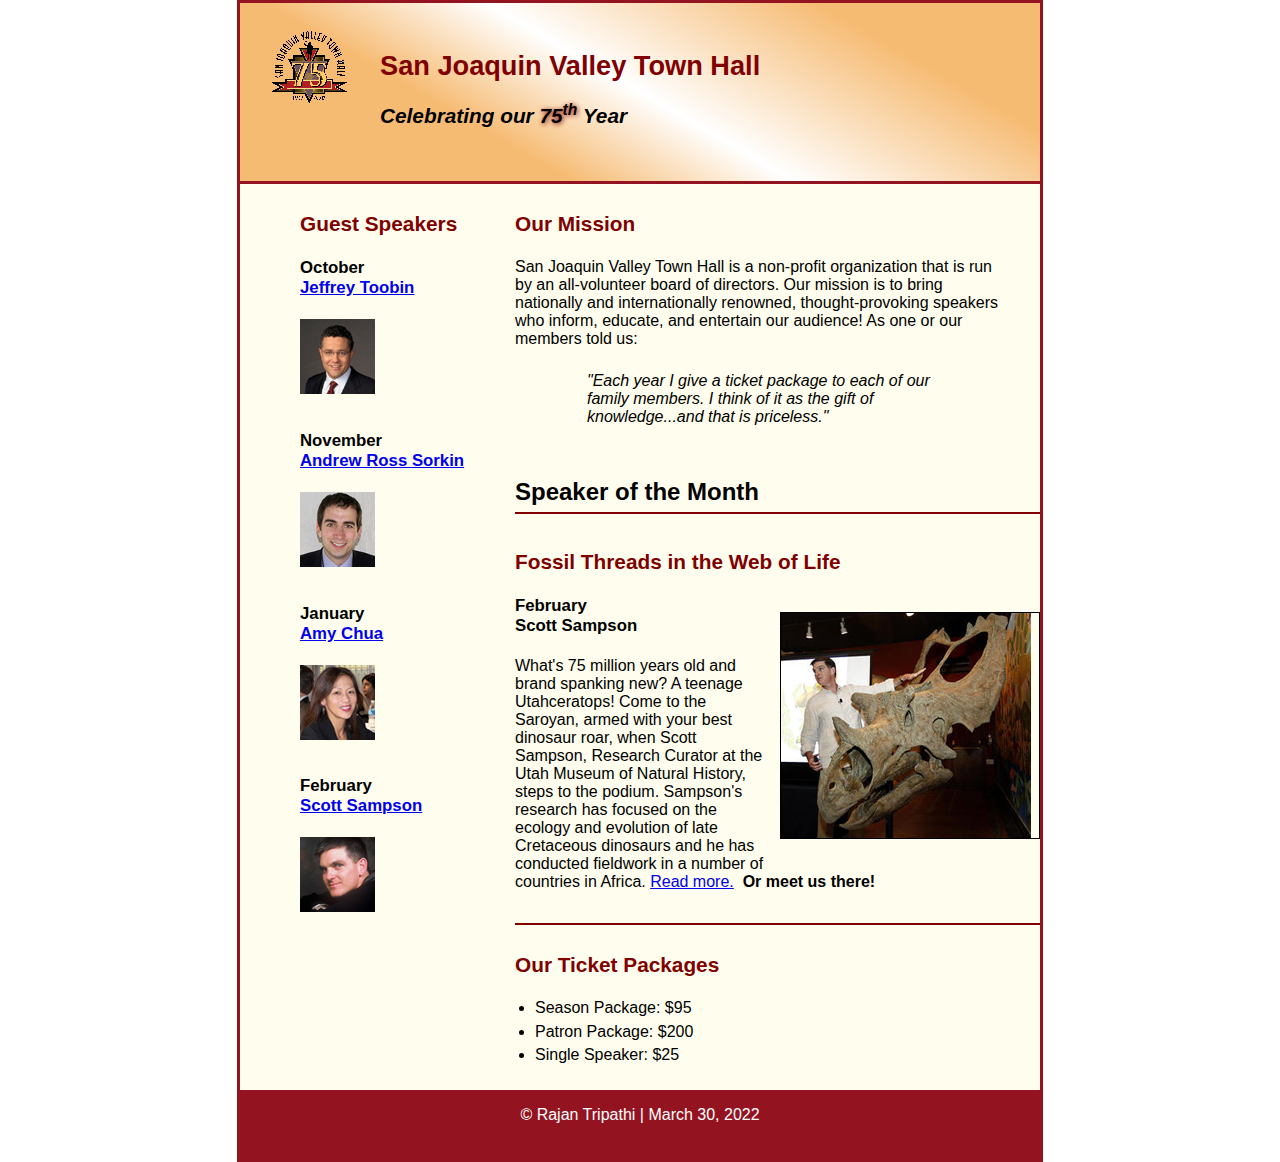
<file: index.html>
<!DOCTYPE html>
<html lang="en">

<head>
	<meta charset="utf-8">
	<title>San Joaquin Valley Town Hall</title>
	<link rel="shortcut icon" href="images/favicon.ico">
	<link rel="stylesheet" href="styles/normalize.css">
	<link rel="stylesheet" href="styles/main.css">
</head>

<body>
	<header>
		<img src="images/town_hall_logo.gif" alt="Town Hall Logo" height="80">
		<h2>San Joaquin Valley Town Hall</h2>
		<h3>Celebrating our <em class="shadow">75<sup>th</sup></em> Year</h3>
	</header>
	<main>
		<section>
		<h2>Our Mission</h2>

		<p>San Joaquin Valley Town Hall is a non-profit organization that is run by an all-volunteer board of directors. Our mission is to bring nationally and internationally renowned, thought-provoking speakers who inform,
			educate, and entertain our audience! As one or our members told us: &emsp;
<blockquote>"Each year I give a ticket package to each of our family members. I think of it as the gift of knowledge...and that is priceless."</blockquote></p>

		<h1>Speaker of the Month</h1>

		<article>
		<h2>Fossil Threads in the Web of Life</h2>

		<img src="images/sampson_dinosaur.jpg" alt="Speaker Sampson with a Dinosaur Skull">

		<h3>
		February
		<br>
		Scott Sampson
		</h3>

		<p>
		What's 75 million years old and brand spanking new? A teenage Utahceratops! Come to the Saroyan, armed with your best dinosaur roar, when Scott Sampson, Research Curator at the Utah Museum of Natural History, steps to the podium. Sampson's research has focused on the ecology and evolution of late Cretaceous dinosaurs and he has conducted fieldwork in a number of countries in Africa.

		<a href="speakers/sampson.html">Read more.</a> &nbsp;<b>Or meet us there!</b>
		</p>

		</article>

		<h2>Our Ticket Packages</h2>

		<ul>
			<li>Season Package: $95</li>
			<li>Patron Package: $200</li>
			<li>Single Speaker: $25</li>
		</ul>

		</section>

		<aside>

		<h2>Guest Speakers</h2>

		<h3>October<br><a href="speakers/toobin.html">Jeffrey Toobin</a></h3>
		<img src="images/toobin75.jpg" alt="Image of Speaker Toobin">

		<h3>November<br><a href="speakers/sorkin.html">Andrew Ross Sorkin</a></h3>
		<img src="images/sorkin75.jpg" alt="Image of Speaker Sorkin">

		<h3>January<br><a href="speakers/chua.html">Amy Chua</a></h3>
		<img src="images/chua75.jpg" alt="Image of Speaker Chua">

		<h3>February<br><a href="speakers/sampson.html">Scott Sampson</a></h3>
		<img src="images/sampson75.jpg" alt="Image of Speaker Sampson">

		</aside>
		<br>
	</main>
	<footer>
		<p>&copy; Rajan Tripathi | March 30, 2022</p>
	</footer>
</body>
</html>
</file>
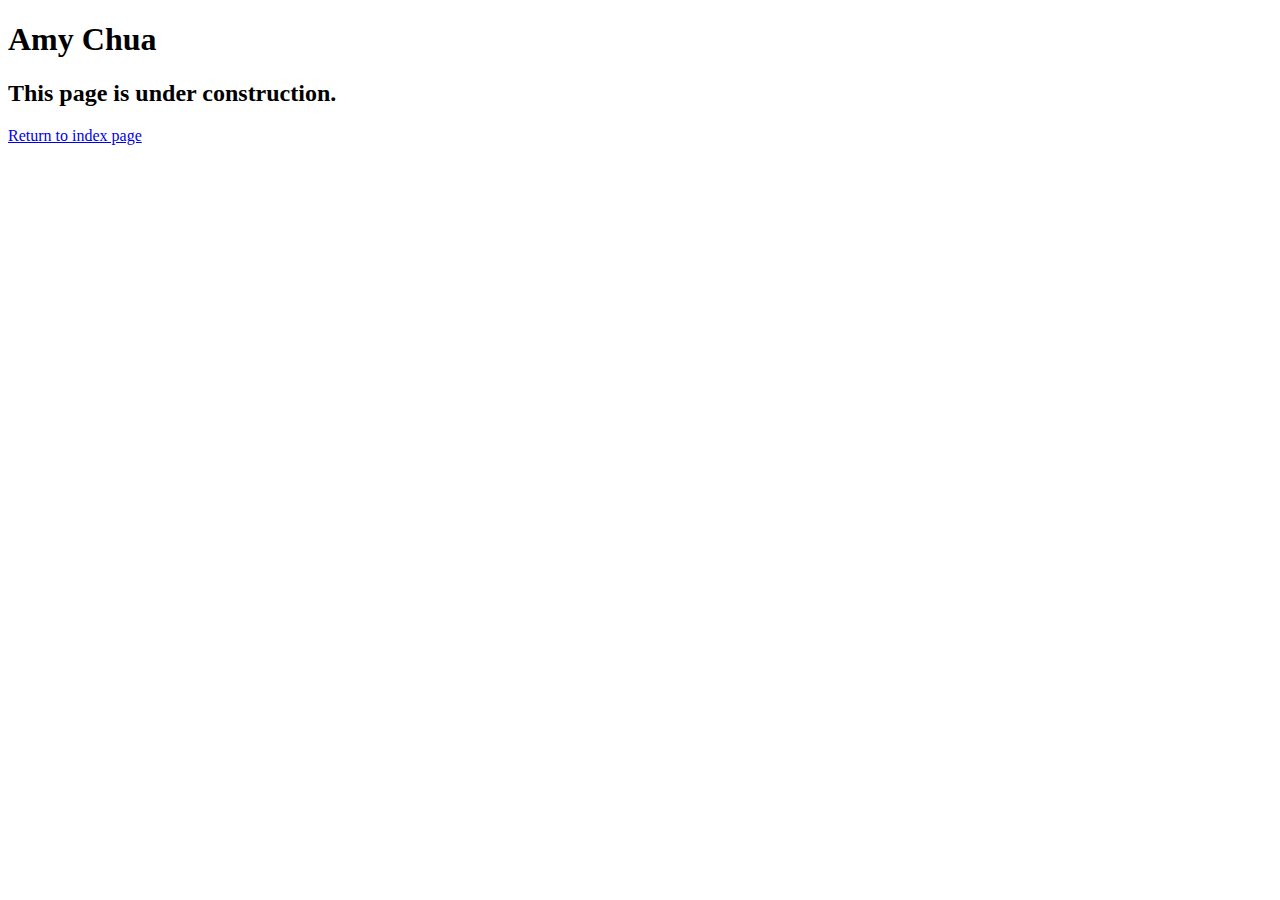
<file: speakers/chua.html>
<!DOCTYPE html>
<html lang="en">

<head>
	<meta charset="utf-8">
	<title>San Joaquin Valley Town Hall</title>
	<link rel="shortcut icon" href="images/favicon.ico">
</head>

<body>
	<main>
		<h1>Amy Chua</h1>
		<h2>This page is under construction.</h2>
		<p><a href="../index.html">Return to index page</a></p>

	</main>
</body>

</html>
</file>
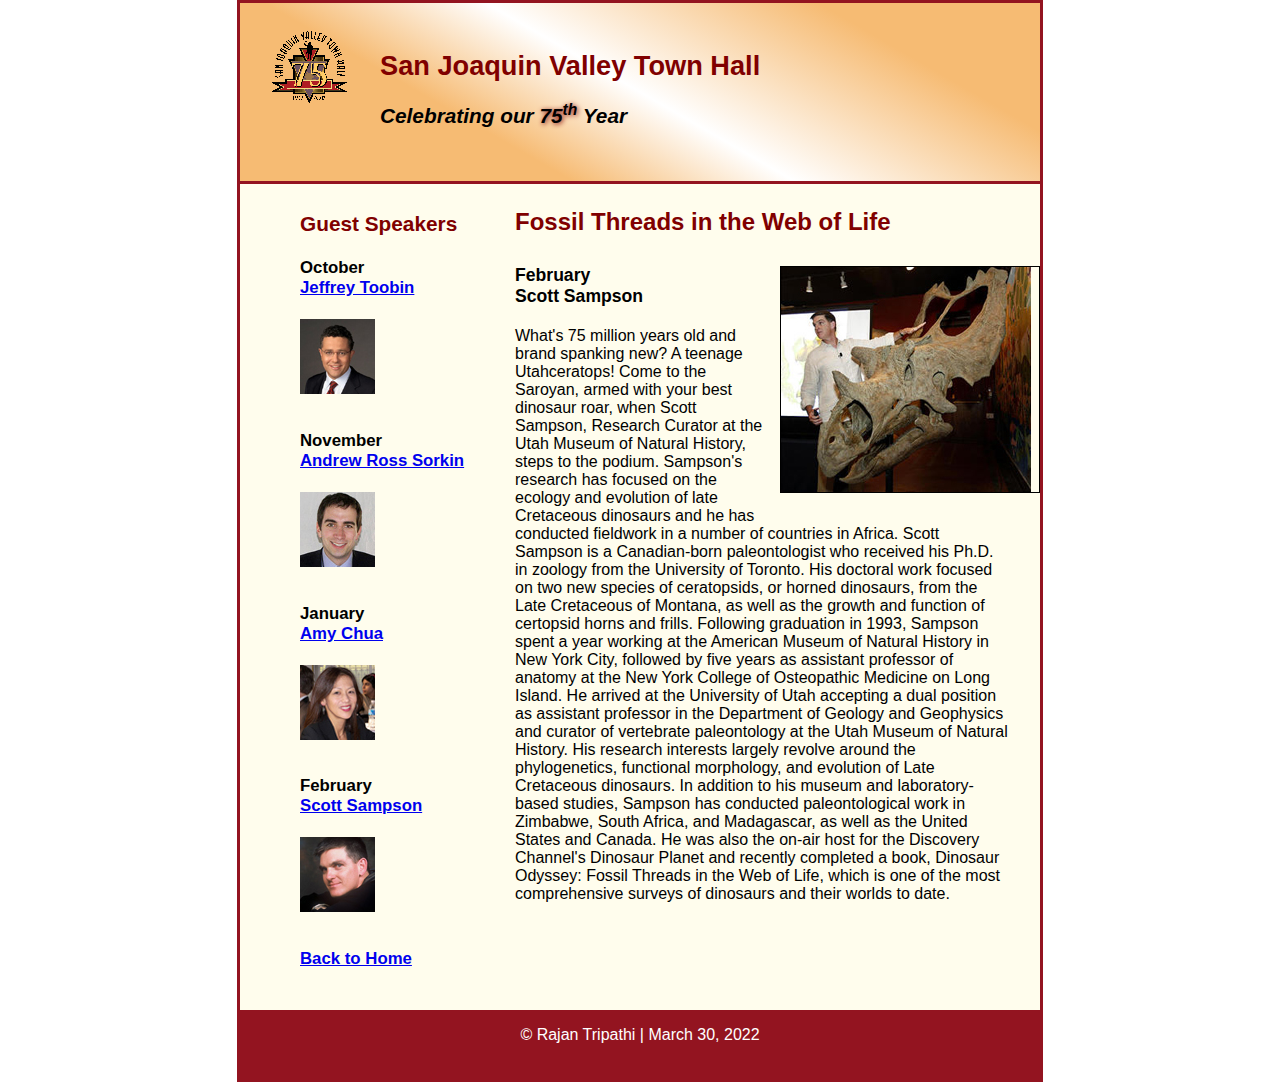
<file: speakers/sampson.html>
<!DOCTYPE html>
<html lang="en">

<head>
    <meta charset="utf-8">
    <title>San Joaquin Valley Town Hall</title>
    <link rel="shortcut icon" href="../images/favicon.ico">
    <link rel="stylesheet" href="../styles/normalize.css">
    <link rel="stylesheet" href="../styles/speaker.css">
</head>

<body>
<header>
    <img src="../images/town_hall_logo.gif" alt="Town Hall Logo" height="80">
    <h2>San Joaquin Valley Town Hall</h2>
    <h3>Celebrating our <em class="shadow">75<sup>th</sup></em> Year</h3>
</header>
<main>
    <section>
        <h1>Fossil Threads in the Web of Life</h1>

        <article>
            <img src="../images/sampson_dinosaur.jpg">

            <h2>
                February <br>
                Scott Sampson
            </h2>

            <p>
            What's 75 million years old and brand spanking new? A teenage Utahceratops! Come to the
            Saroyan, armed with your best dinosaur roar, when Scott Sampson, Research Curator at the
            Utah Museum of Natural History, steps to the podium. Sampson's research has focused on the
            ecology and evolution of late Cretaceous dinosaurs and he has conducted fieldwork in a number
            of countries in Africa.

            Scott Sampson is a Canadian-born paleontologist who received his Ph.D. in zoology from the
            University of Toronto. His doctoral work focused on two new species of ceratopsids, or horned
            dinosaurs, from the Late Cretaceous of Montana, as well as the growth and function of certopsid
            horns and frills.

            Following graduation in 1993, Sampson spent a year working at the American Museum of Natural
            History in New York City, followed by five years as assistant professor of anatomy at the New
            York College of Osteopathic Medicine on Long Island. He arrived at the University of Utah
            accepting a dual position as assistant professor in the Department of Geology and Geophysics
            and curator of vertebrate paleontology at the Utah Museum of Natural History. His research
            interests largely revolve around the phylogenetics, functional morphology, and evolution of
            Late Cretaceous dinosaurs.

            In addition to his museum and laboratory-based studies, Sampson has conducted paleontological
            work in Zimbabwe, South Africa, and Madagascar, as well as the United States and Canada. He was
            also the on-air host for the Discovery Channel's Dinosaur Planet and recently completed a book,
            Dinosaur Odyssey: Fossil Threads in the Web of Life, which is one of the most
            comprehensive surveys of dinosaurs and their worlds to date.
            </p>

        </article>


    </section>

    <aside>

        <h2>Guest Speakers</h2>

        <h3>October<br><a href="../speakers/toobin.html">Jeffrey Toobin</a></h3>
        <img src="../images/toobin75.jpg" alt="Image of Speaker Toobin">

        <h3>November<br><a href="../speakers/sorkin.html">Andrew Ross Sorkin</a></h3>
        <img src="../images/sorkin75.jpg" alt="Image of Speaker Sorkin">

        <h3>January<br><a href="../speakers/chua.html">Amy Chua</a></h3>
        <img src="../images/chua75.jpg" alt="Image of Speaker Chua">

        <h3>February<br><a href="../speakers/sampson.html">Scott Sampson</a></h3>
        <img src="../images/sampson75.jpg" alt="Image of Speaker Sampson">

        <h3><a href="../index.html">Back to Home</a></h3>

    </aside>
    <br>
</main>
<footer>
    <p>&copy; Rajan Tripathi | March 30, 2022</p>
</footer>
</body>
</html>
</file>
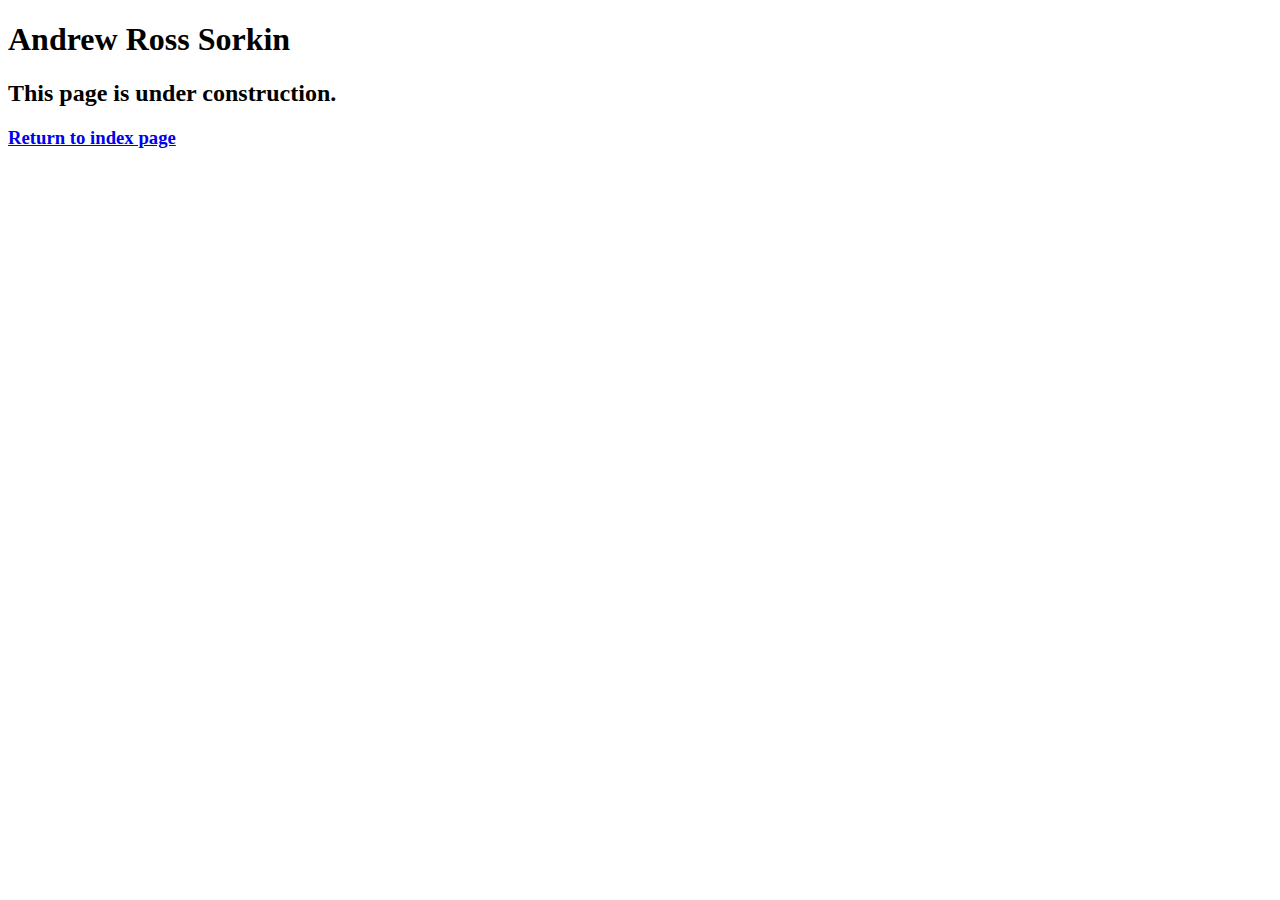
<file: speakers/sorkin.html>
<!DOCTYPE html>
<html lang="en">

<head>
	<meta charset="utf-8">
	<title>San Joaquin Valley Town Hall</title>
	<link rel="shortcut icon" href="images/favicon.ico">
</head>

<body>
	<main>
		<h1>Andrew Ross Sorkin</h1>
		<h2>This page is under construction.</h2>
		<h3><a href="../index.html">Return to index page</a></h3>
	</main>
</body>

</html>
</file>
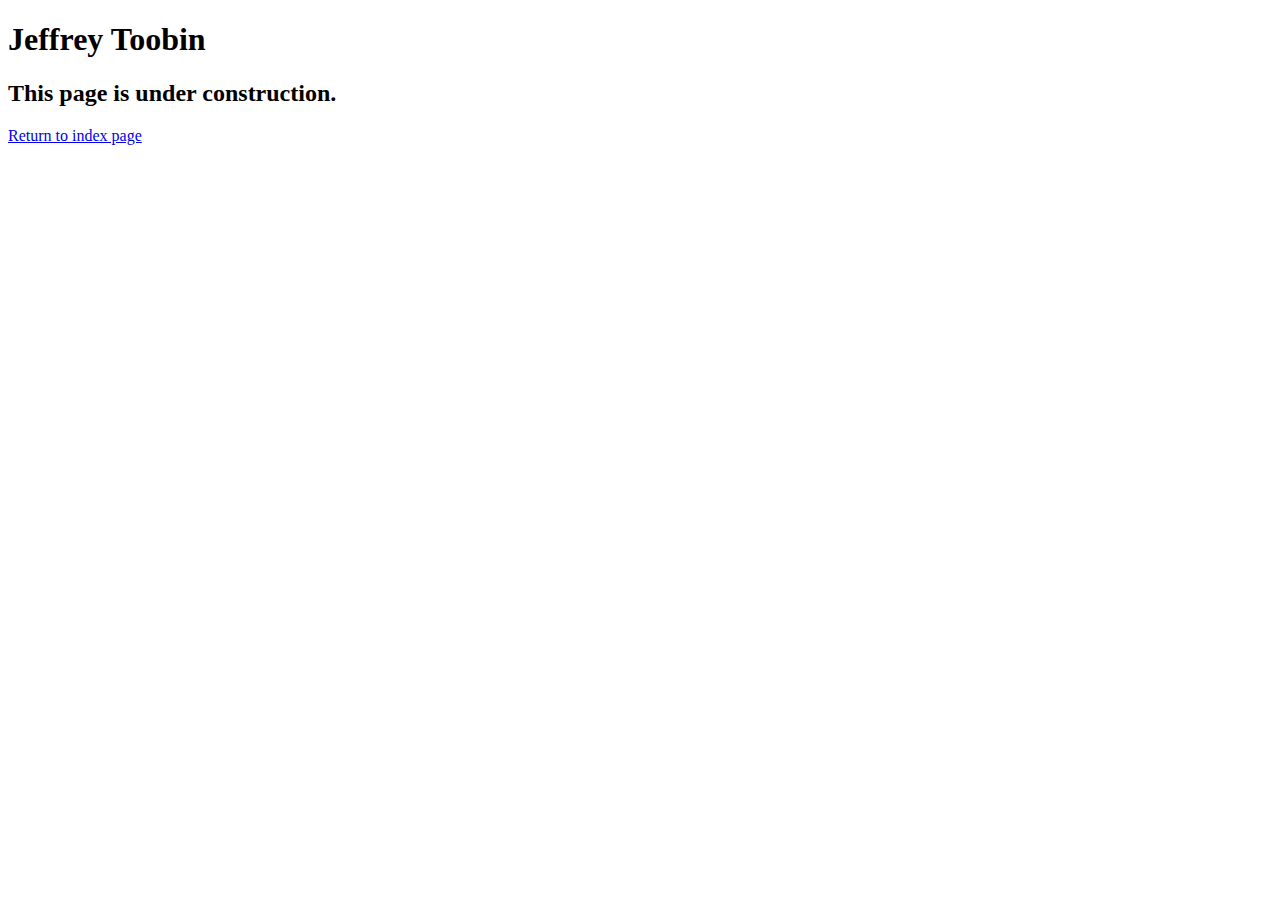
<file: speakers/toobin.html>
<!DOCTYPE html>
<html lang="en">

<head>
	<meta charset="utf-8">
	<title>San Joaquin Valley Town Hall</title>
	<link rel="shortcut icon" href="images/favicon.ico">
</head>

<body>
    <main>
	    <h1>Jeffrey Toobin</h1>
	    <h2>This page is under construction.</h2>
		<p><a href="../index.html">Return to index page</a></p>
    </main>
</body>

</html>
</file>
<file: styles/main.css>
/* reset selector */

* {
	margin: O;
	padding: O;
}

/* the styles for the elements */
html {
	background-color: white;
}

main {
	clear: left;
}

body {
	font-family: Arial, Helvetica, sans-serif;
    font-size: 100%;
	width: 800px;
	margin-top: 0px;
	margin-bottom: 0px;
	margin-right: auto;
	margin-left: auto;
	border-width: 3px;
	border-style: solid;
	border-color: #931420;
	background-color: #fffded;

}

aside {
	width: 215px;
	float: right;
	padding-left: 20px;
	padding-bottom: 20px;
}

h1 {
	font-size: 150%;
	padding-top: 0.5em;
	padding-bottom: 0.25em;
	margin: 0;
}

article {
	padding-top: 0.5em;
	padding-bottom: 0.5em;
	border-top-style: solid;
	border-bottom-style: solid;
	border-top-width: 2px;
	border-bottom-width: 2px;
	border-color: #800000;
}

article img {
	float: right;
	margin-top: 1em;
	margin-bottom: 1em;
	margin-left: 1em;
	border: 1px solid black;
	padding-right: 0.5em;
}

article h2 {
	padding-top: 0;
}

article h3 {
	font-size: 105%;
	padding-bottom: 0.25em;
}
.shadow {
	text-shadow: 1px 1px 5px #800000;
}
/* the styles for the header */

header {
	border-bottom-width: 3px;
	border-bottom-style: solid;
	border-bottom-color: #931420;
	padding-top: 1.5em;
	padding-bottom: 2em;
	background-image: linear-gradient(30deg, #f6bb73 0%, #f6bb73 30%, white 50%, #f6bb73 80%, #f6bb73 100%);
}
header img {
	float: left;
	padding-left: 30px;
	padding-right: 30px;
}


header h2 {
	font-size: 170%;
	color: #800000;
}

header h3 {
	font-size: 130%;
	font-style: italic;
}

/* the styles for the section */

section {
	width: 525px;
	float: right;
}

section h2 {
	font-size: 130%;
	color: #800000;
	padding-top:.5em;
	padding-bottom:.25em;
}

aside h2 {
	font-size: 130%;
	color: #800000;
	padding-top:.5em;
	padding-bottom:.25em;
}

aside h3 {
	font-size: 105%;
	padding-bottom: .25em;
}

aside img {
	padding-bottom: 1em;

}

section p {
	padding-bottom: 0.5em;
	padding-right: 2em;
}

section blockquote {
	padding-right: 2em;
	padding-left: 2em;
	font-style: italic;
}

section ul {
	padding-bottom: .25em;
	padding-left: 1.25em;
}

section li {
	padding-bottom: .35em;
}
a:visited, a:hover {
	font-style: italic;
}
/* the styles for the footer */

footer {
	border-bottom-width: 3px;
	border-bottom-style: solid;
	border-bottom-color: #931420;
	background-color: #931420;
	clear: right;
}

footer p {
	padding-bottom: 1em;
	padding-top: 1em;
	text-align: center;
	color: white;
}
</file>
<file: styles/speaker.css>
/* reset selector */

* {
    margin: O;
    padding: O;
}

/* the styles for the elements */
html {
    background-color: white;
}

main {
    clear: left;
}

body {
    font-family: Arial, Helvetica, sans-serif;
    font-size: 100%;
    width: 800px;
    margin-top: 0px;
    margin-bottom: 0px;
    margin-right: auto;
    margin-left: auto;
    border-width: 3px;
    border-style: solid;
    border-color: #931420;
    background-color: #fffded;

}

aside {
    width: 215px;
    float: right;
    padding-left: 20px;
    padding-bottom: 20px;
}

h1 {
    font-size: 150%;
    padding-top: 0.5em;
    padding-bottom: 0.25em;
    margin: 0;
}

article {
    padding-top: 0.5em;
    padding-bottom: 0.5em;

}

article img {
    float: right;
    margin-top: 1em;
    margin-bottom: 1em;
    margin-left: 1em;
    border: 1px solid black;
    padding-right: 0.5em;
}

article h2 {
    padding-top: 0;
}

article h3 {
    font-size: 105%;
    padding-bottom: 0.25em;
}
.shadow {
    text-shadow: 1px 1px 5px #800000;
}
/* the styles for the header */

header {
    border-bottom-width: 3px;
    border-bottom-style: solid;
    border-bottom-color: #931420;
    padding-top: 1.5em;
    padding-bottom: 2em;
    background-image: linear-gradient(30deg, #f6bb73 0%, #f6bb73 30%, white 50%, #f6bb73 80%, #f6bb73 100%);
}
header img {
    float: left;
    padding-left: 30px;
    padding-right: 30px;
}


header h2 {
    font-size: 170%;
    color: #800000;
}

header h3 {
    font-size: 130%;
    font-style: italic;
}

/* the styles for the section */

section {
    width: 525px;
    float: right;
}

section h1 {
    padding-top: 1em;
    color: #800000;
}
section h2 {
    font-size: 110%;
    padding-top: 0;
    padding-bottom:.25em;
}

aside h2 {
    font-size: 130%;
    color: #800000;
    padding-top:.5em;
    padding-bottom:.25em;
}

aside h3 {
    font-size: 105%;
    padding-bottom: .25em;
}

aside img {
    padding-bottom: 1em;

}

section p {
    padding-bottom: 0.5em;
    padding-left: 0;
    padding-right: 2em;
}

section blockquote {
    padding-right: 2em;
    padding-left: 2em;
    font-style: italic;
}

section ul {
    padding-bottom: .25em;
    padding-left: 1.25em;
}

section li {
    padding-bottom: .35em;
}
a:visited, a:hover {
    font-style: italic;
}
/* the styles for the footer */

footer {
    border-bottom-width: 3px;
    border-bottom-style: solid;
    border-bottom-color: #931420;
    background-color: #931420;
    clear: right;
}

footer p {
    padding-bottom: 1em;
    padding-top: 1em;
    text-align: center;
    color: white;
}
</file>
